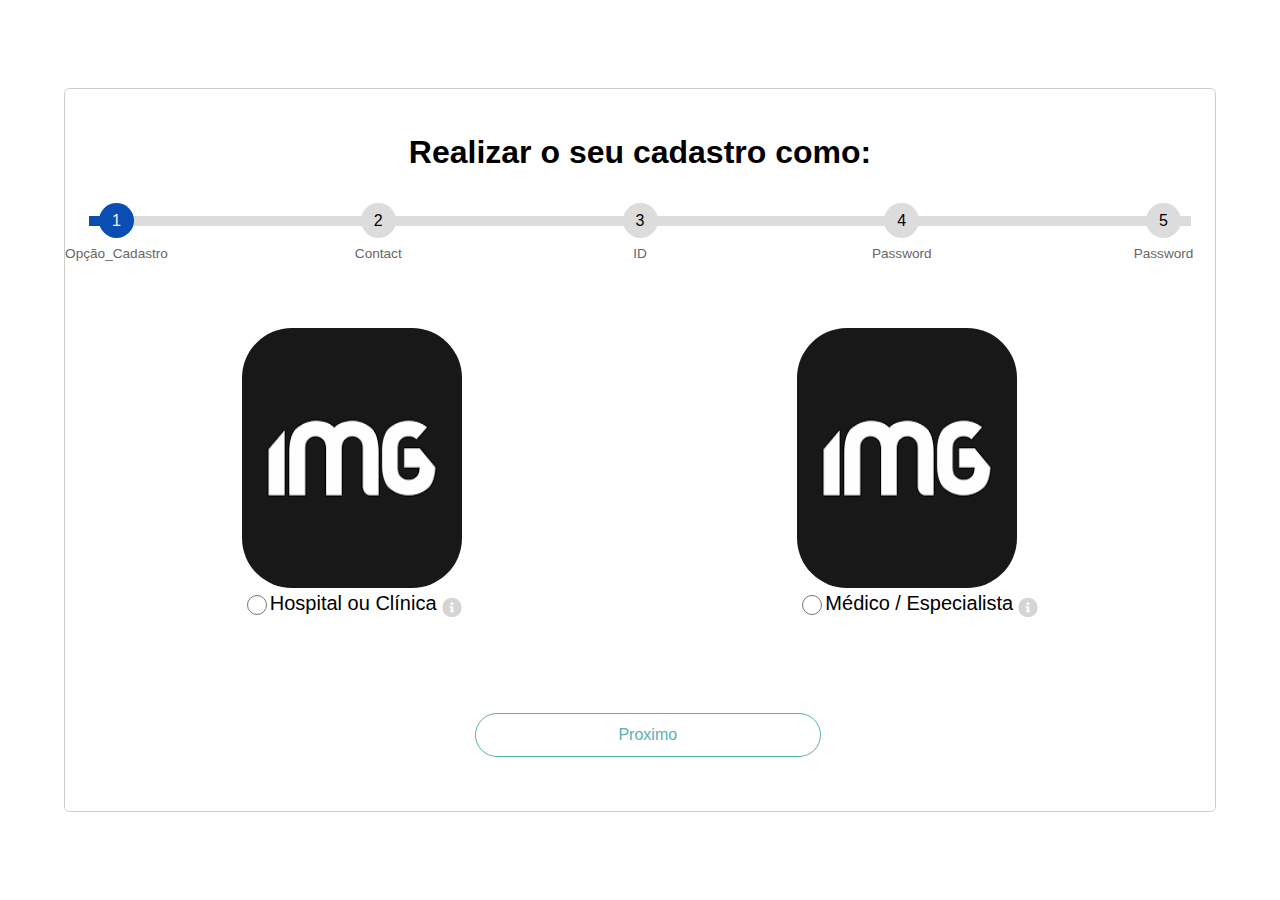
<file: index.html>
<!DOCTYPE html>
<html lang="en">
  <head>
    <meta charset="UTF-8" />
    <meta http-equiv="X-UA-Compatible" content="IE=edge" />
    <meta name="viewport" content="width=device-width, initial-scale=1.0" />
    <link rel="stylesheet" href="styles.css" />
    <!-- CSS only -->
<!-- <link href="https://cdn.jsdelivr.net/npm/bootstrap@5.2.2/dist/css/bootstrap.min.css" rel="stylesheet" integrity="sha384-Zenh87qX5JnK2Jl0vWa8Ck2rdkQ2Bzep5IDxbcnCeuOxjzrPF/et3URy9Bv1WTRi" crossorigin="anonymous"> -->
    <script src="script.js" defer></script>
    <script src="https://code.jquery.com/jquery-3.6.1.slim.min.js" integrity="sha256-w8CvhFs7iHNVUtnSP0YKEg00p9Ih13rlL9zGqvLdePA=" crossorigin="anonymous"></script>
    <script src="https://code.jquery.com/jquery-3.6.1.slim.js" integrity="sha256-tXm+sa1uzsbFnbXt8GJqsgi2Tw+m4BLGDof6eUPjbtk=" crossorigin="anonymous"></script>
    <script src="https://code.jquery.com/jquery-3.6.1.min.js" integrity="sha256-o88AwQnZB+VDvE9tvIXrMQaPlFFSUTR+nldQm1LuPXQ=" crossorigin="anonymous"></script>
    <script src="https://code.jquery.com/jquery-3.6.1.js" integrity="sha256-3zlB5s2uwoUzrXK3BT7AX3FyvojsraNFxCc2vC/7pNI=" crossorigin="anonymous"></script>
    <link rel="stylesheet" href="https://cdnjs.cloudflare.com/ajax/libs/font-awesome/5.15.2/css/all.css"/>
    <title>Deovita Credencaidos</title>
  </head>
  <body>
    <form action="#" class="form">
      <h1 class="text-center">Realizar o seu cadastro como:</h1>
      <!-- Progress bar -->
      <div class="progressbar">
        <div class="progress" id="progress"></div>

        <div
          class="progress-step progress-step-active"
          data-title="Opção_Cadastro"
        ></div>
        <div class="progress-step" data-title="Contact"></div>
        <div class="progress-step" data-title="ID"></div>
        <div class="progress-step" data-title="Password"></div>
        <div class="progress-step" data-title="Password"></div>
      </div>

      <!-- Steps -->
      <div class="form-step form-step-active">
        <div class="content">
         
          <div class="img" for="clinica">
            <img src="download.png" alt="" class="responsive" for="clinica">
            <div class="select">
              <input type="radio" name="teste" id="clinica" style="margin-top: -5px;width:20px;">
                <label for="clinica">Hospital ou Clínica </label> 
                <div class="popover__wrapper">
                  <i class="fa fa-info-circle" 
                  aria-hidden="true" 
                  style="
                    margin-top: 6px;
                    margin-left: 5px;
                    opacity: 16%;">
                  </i>
                  <div class="popover__content__1">
                    <p class="popover__message">Cadastra-se como uma clinica ou Hospital.</p>
                  </div>
                </div>
                  
            </div>
            
            
          </div>
          <div class="space" >WR</div>
          <div class="img" for="medico">
            <img src="download.png" alt="" class="responsive" for="medico">
            <div class="select">
              <input type="radio" name="teste" id="medico" style="margin-top: -5px;width:20px">
                <label for="medico">Médico / Especialista </label> 
                <div class="popover__wrapper">
                  <i class="fa fa-info-circle" 
                  aria-hidden="true" 
                  style="
                    margin-top: 6px;
                    margin-left: 5px;
                    opacity: 16%;">
                  </i>
                  <div class="popover__content">
                    <p class="popover__message">Cadastra-se como Medico ou Especialista</p>
                  </div>
                </div>
                  
            </div>
            
            
          </div>
        </div>
        
        <div class="btns-group" style="margin-left:35%">
          <a href="#" class="btn btn-next ">Proximo</a>
        </div>
      </div>
      <div class="form-step">
        <div class="input-group">
          <label for="phone">Phone</label>
          <input type="text" name="phone" id="phone" />
        </div>
        <div class="input-group">
          <label for="email">Email</label>
          <input type="text" name="email" id="email" />
        </div>
        <div class="btns-group">
          <a href="#" class="btn btn-prev">Previous</a>
          <a href="#" class="btn btn-next">Next</a>
        </div>
      </div>
      <div class="form-step">
        <div class="input-group">
          <label for="dob">Date of Birth</label>
          <input type="date" name="dob" id="dob" />
        </div>
        <div class="input-group">
          <label for="ID">National ID</label>
          <input type="number" name="ID" id="ID" />
        </div>
        <div class="btns-group">
          <a href="#" class="btn btn-prev">Previous</a>
          <a href="#" class="btn btn-next">Next</a>
        </div>
      </div>
      <div class="form-step">
        <div class="input-group">
          <label for="password">Password</label>
          <input type="password" name="password" id="password" />
        </div>
        <div class="input-group">
          <label for="confirmPassword">Confirm Password</label>
          <input
            type="password"
            name="confirmPassword"
            id="confirmPassword"
          />
        </div>
        <div class="btns-group">
          <a href="#" class="btn btn-prev">Previous</a>
          <a href="#" class="btn btn-next">Next</a>
        </div>
      </div>
      <div class="form-step">
        <div class="input-group">
          <label for="password">Password</label>
          <input type="password" name="password" id="password" />
        </div>
        <div class="input-group">
          <label for="confirmPassword">Confirm Password</label>
          <input
            type="password"
            name="confirmPassword"
            id="confirmPassword"
          />
        </div>
        <div class="btns-group">
          <a href="#" class="btn btn-prev">Previous</a>
          <input type="submit" value="Submit" class="btn" />
        </div>
      </div>
    </form>
  </body>
</html>
</file>
<file: styles.css>
@media screen and (max-width: 768px){
  .popover{
     display: none !important;
  }
}
:root {
  --primary-color: rgb(11, 78, 179);
  --success-color: #5AB2AD;
  --secundary-color:#777777;
}

*,
*::before,
*::after {
  box-sizing: border-box;
}

body {
  font-family: Montserrat, "Segoe UI", Tahoma, Geneva, Verdana, sans-serif;
  margin: 0;
  display: grid;
  place-items: center;
  min-height: 100vh;
}
/* Global Stylings */
label {
  display: block;
  margin-bottom: 0.5rem;
}

.form-step input[type=text],input[type=date],input[type=number],input[type=password] {
  display: block;
  width: 100%;
  padding: 0.75rem;
  border: 1px solid #ccc;
  border-radius: 0.25rem;
}

.width-50 {
  width: 50%;
}

.ml-auto {
  margin-left: auto;
}

.text-center {
  text-align: center;
}

/* Progressbar */
.progressbar {
  position: relative;
  display: flex;
  justify-content: space-between;
  counter-reset: step;
  margin: 2rem 0 4rem;
}

.progressbar::before,
.progress {
  content: "";
  position: absolute;
  top: 50%;
  transform: translateY(-50%);
  height: 10px;
  width: 100%;
  background-color: #dcdcdc;
  z-index: -1;
  
}

.progress {
  background-color: var(--primary-color);
  width: 2%;
  transition: 0.3s;
  
  
}

.progress-step {
  width: 2.1875rem;
  height: 2.1875rem;
  background-color: #dcdcdc;
  border-radius: 50%;
  display: flex;
  justify-content: center;
  align-items: center;
  margin-left: 10px;
  /* witallo */
  margin-right: 10px;
  /* witallo */
}

.progress-step::before {
  counter-increment: step;
  content: counter(step);
}

.progress-step::after {
  content: attr(data-title);
  position: absolute;
  top: calc(100% + 0.5rem);
  font-size: 0.85rem;
  color: #666;
}

.progress-step-active {
  background-color: var(--primary-color);
  color: #f3f3f3;
}

/* Form */
.form {
  width: clamp(90%, 40%, 500px);
  margin: 0 auto;
  border: 1px solid #ccc;
  border-radius: 0.35rem;
  padding: 1.5rem;
}

.form-step {
  display: none;
  transform-origin: top;
  animation: animate 0.5s;
}

.form-step-active {
  display: block;
}

.input-group {
  margin: 2rem 0;
}



/* Button */
.btns-group {
  display: grid;
  grid-template-columns: repeat(2, 1fr);
  gap: 1.5rem;
  margin-bottom: 30px;
}

.btns-group .btn-next{
  padding: 0.75rem;
  display: block;
  text-decoration: none;
  background-color: white;
  color: var(--success-color);
  text-align: center;
  border-radius: 50px 50px 50px 50px;
  cursor: pointer;
  transition: 0.3s;
  border: 1px solid var(--success-color);
}
.btns-group .btn-prev{
  padding: 0.75rem;
  display: block;
  text-decoration: none;
  background-color: white;
  color: var(--secundary-color);
  text-align: center;
  border-radius: 50px 50px 50px 50px;
  cursor: pointer;
  transition: 0.3s;
  border: 1px solid var(--secundary-color);
}
.btns-group .btn-next:hover {
  box-shadow: 0 0 0 2px #fff, 0 0 0 3px var(--success-color);
}
.btns-group .btn-prev:hover {
  box-shadow: 0 0 0 2px #fff, 0 0 0 3px var(--secundary-color);
}

.content{
  display: flex;
  flex-direction: row;
  justify-content: space-evenly;
  margin-bottom: 90px;
  margin-top: 90px;
}
.select{
  display: flex;
  flex-direction: row;
  white-space: nowrap;
  justify-self: start;
  font-size: 20px;
}
.img img{
  border-radius: 50px;
  width: 220px;
  height: 260px;
}
.space{
  width: 30px;
  color: white;
}



/* Popover styling */



.popover__wrapper {
  position: relative;
  display: inline-block;
}
.popover__content__{
  opacity: 0;
  visibility: hidden;
  position: absolute;
  left: -300px;
  top: 53px;
  transform: translate(0, 10px);
  background-color: #bfbfbf;
  padding: 0 1.5rem 0 1.5rem;
  box-shadow: 0 2px 5px 0 rgba(0, 0, 0, 0.26);
  border-radius: 15px;
}

.popover__content{
  opacity: 0;
  visibility: hidden;
  position: absolute;
  left: -425px;
  top: 53px;
  transform: translate(0, 10px);
  background-color: #bfbfbf;
  padding: 0 1.5rem 0 1.5rem;
  box-shadow: 0 2px 5px 0 rgba(0, 0, 0, 0.26);
  border-radius: 15px;
}
.popover__content:before {
  position: absolute;
  z-index: -1;
  content: "";
  right: calc(10% - 14px);
  top: -8px;
  border-style: solid;
  border-width: 0 10px 10px 10px;
  border-color: transparent transparent #bfbfbf transparent;
  transition-duration: 0.3s;
  transition-property: transform;
}
.popover__wrapper:hover .popover__content {
  z-index: 10;
  opacity: 1;
  visibility: visible;
  transform: translate(0, -20px);
  transition: all 0.5s cubic-bezier(0.75, -0.02, 0.2, 0.97);
}

.popover__content__1{
  opacity: 0;
  visibility: hidden;
  position: absolute;
  left: -160px;
  top: 53px;
  transform: translate(0, 10px);
  background-color: #bfbfbf;
  padding: 0 1.5rem 0 1.5rem;
  box-shadow: 0 2px 5px 0 rgba(0, 0, 0, 0.26);
  border-radius: 15px;
}
.popover__content__1:before {
  position: absolute;
  z-index: -1;
  content: "";
  right: calc(90% - 10px);
  top: -8px;
  border-style: solid;
  border-width: 0 10px 10px 10px;
  border-color: transparent transparent #bfbfbf transparent;
  transition-duration: 0.3s;
  transition-property: transform;
}
.popover__wrapper:hover .popover__content__1 {
  z-index: 10;
  opacity: 1;
  visibility: visible;
  transform: translate(0, -20px);
  transition: all 0.5s cubic-bezier(0.75, -0.02, 0.2, 0.97);
}

.popover__message {
  text-align: center;
}
</file>
